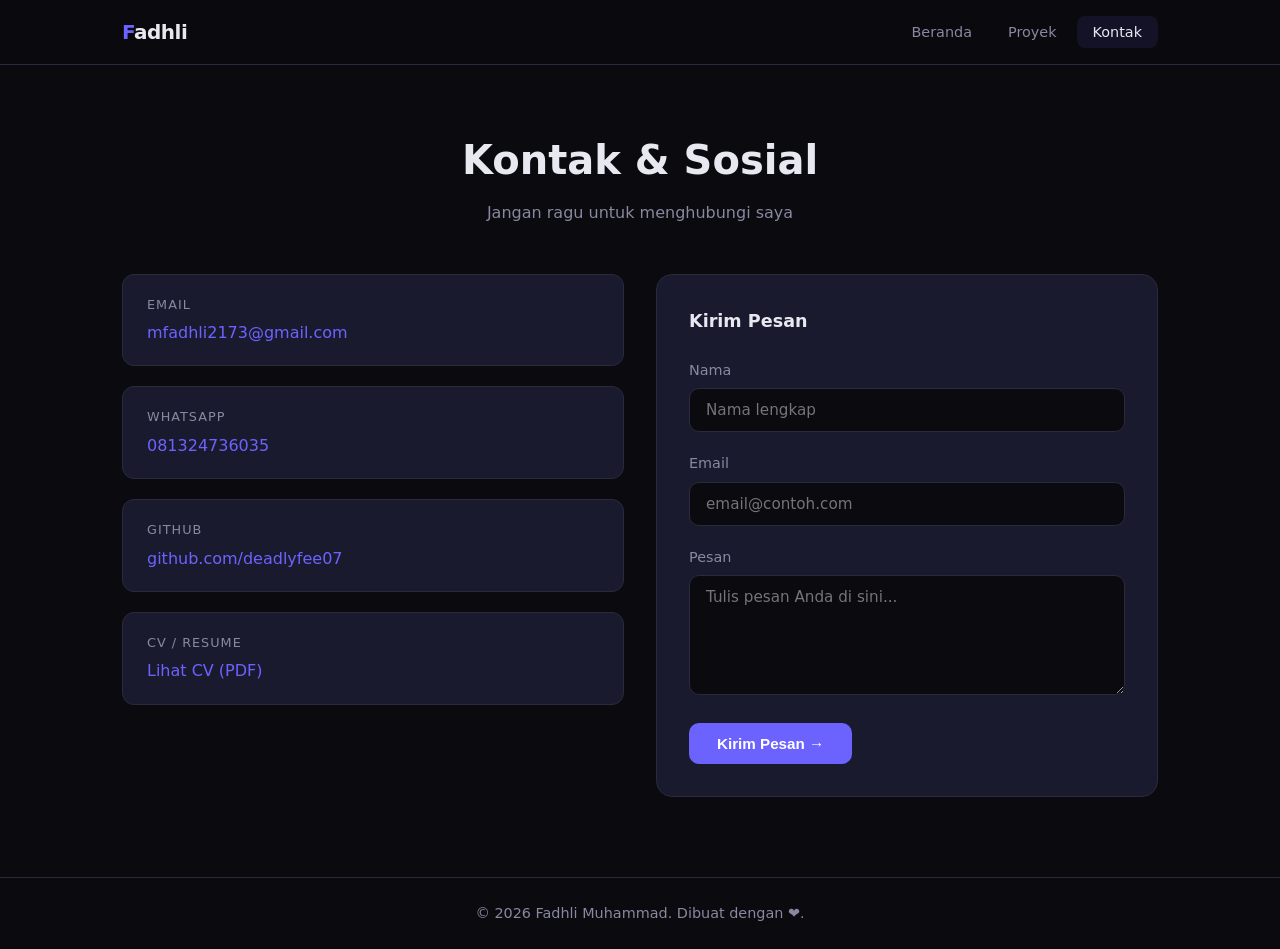
<file: contact.html>
<!DOCTYPE html>
<html lang="id">
<head>
    <meta charset="UTF-8">
    <meta name="viewport" content="width=device-width, initial-scale=1.0">
    <title>Kontak — Fadhli Muhammad</title>
    <link rel="stylesheet" href="css/style.css">
</head>
<body>

<nav class="navbar">
    <div class="container">
        <a href="index.html" class="logo"><span>F</span>adhli</a>
        <button class="menu-toggle" onclick="document.querySelector('.nav-links').classList.toggle('open')">☰</button>
        <ul class="nav-links">
            <li><a href="index.html">Beranda</a></li>
            <li><a href="projects.html">Proyek</a></li>
            <li><a href="contact.html" class="active">Kontak</a></li>
        </ul>
    </div>
</nav>

<section class="page-header">
    <div class="container">
        <h1>Kontak & Sosial</h1>
        <p>Jangan ragu untuk menghubungi saya</p>
    </div>
</section>

<section class="section" style="padding-top: 0;">
    <div class="container">
        <div class="contact-grid">
            <div class="contact-info">
                <div class="contact-item">
                    <div class="label">Email</div>
                    <div class="value"><a href="mailto:mfadhli2173@gmail.com">mfadhli2173@gmail.com</a></div>
                </div>
                <div class="contact-item">
                    <div class="label">WhatsApp</div>
                    <div class="value"><a href="https://wa.me/6281324736035" target="_blank">081324736035</a></div>
                </div>
                <div class="contact-item">
                    <div class="label">GitHub</div>
                    <div class="value"><a href="https://github.com/deadlyfee07" target="_blank">github.com/deadlyfee07</a></div>
                </div>
                <div class="contact-item">
                    <div class="label">CV / Resume</div>
                    <div class="value"><a href="https://drive.google.com/file/d/1ek82b4asxJQn-ANeYnSh8cBrGGCYncZ8/view?usp=sharing" target="_blank">Lihat CV (PDF)</a></div>
                </div>
            </div>

            <div class="contact-form">
                <h3>Kirim Pesan</h3>
                <form action="#" method="post">
                    <div class="form-group">
                        <label for="name">Nama</label>
                        <input type="text" id="name" placeholder="Nama lengkap" required>
                    </div>
                    <div class="form-group">
                        <label for="email">Email</label>
                        <input type="email" id="email" placeholder="email@contoh.com" required>
                    </div>
                    <div class="form-group">
                        <label for="message">Pesan</label>
                        <textarea id="message" placeholder="Tulis pesan Anda di sini..." required></textarea>
                    </div>
                    <button type="submit" class="btn btn-primary">Kirim Pesan →</button>
                </form>
            </div>
        </div>
    </div>
</section>

<footer>
    <div class="container">
        <p>© 2026 Fadhli Muhammad. Dibuat dengan ❤️.</p>
    </div>
</footer>

</body>
</html>
</file>
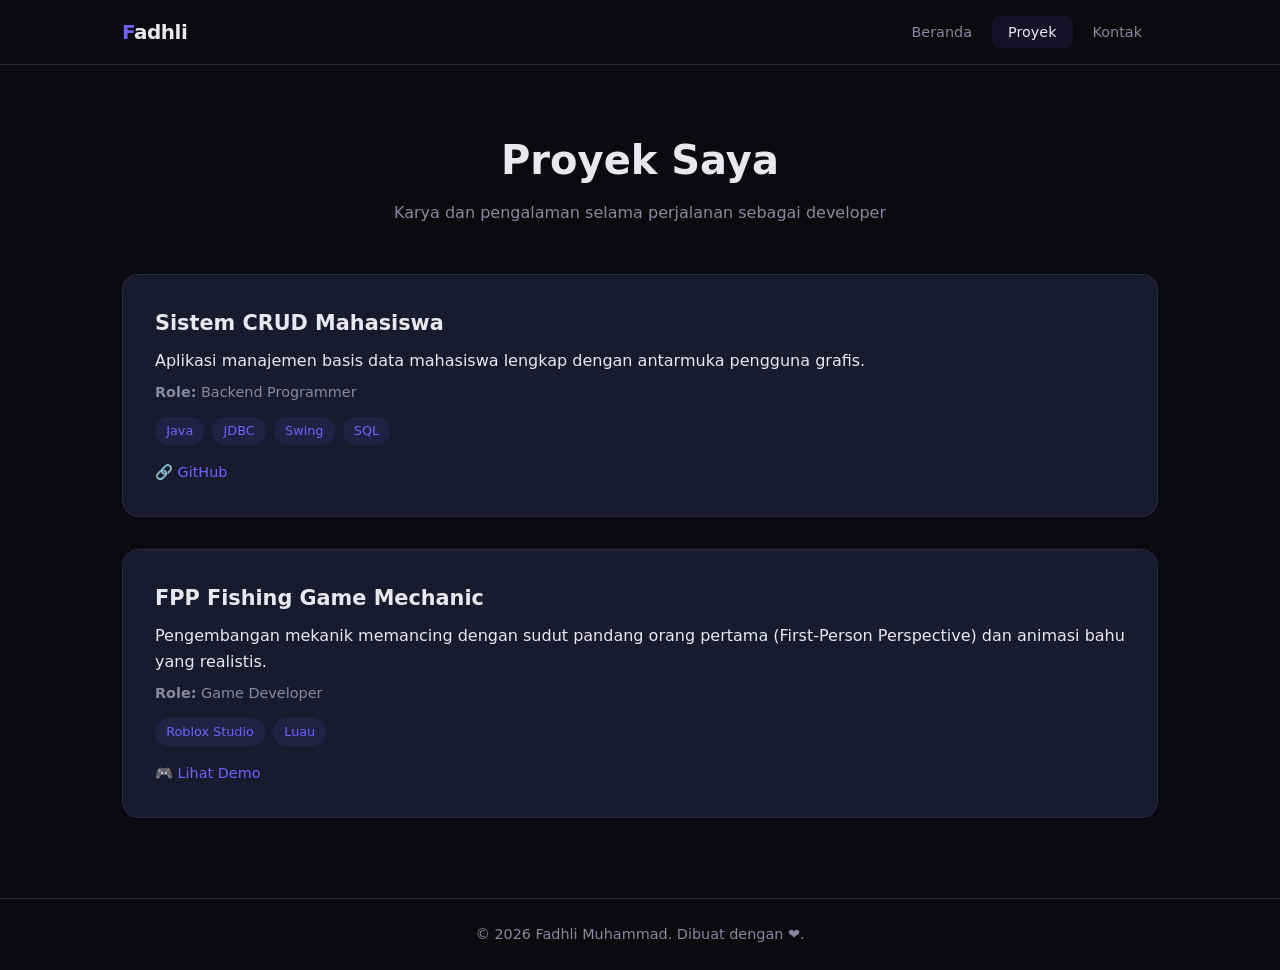
<file: projects.html>
<!DOCTYPE html>
<html lang="id">
<head>
    <meta charset="UTF-8">
    <meta name="viewport" content="width=device-width, initial-scale=1.0">
    <title>Proyek — Fadhli Muhammad</title>
    <link rel="stylesheet" href="css/style.css">
</head>
<body>

<nav class="navbar">
    <div class="container">
        <a href="index.html" class="logo"><span>F</span>adhli</a>
        <button class="menu-toggle" onclick="document.querySelector('.nav-links').classList.toggle('open')">☰</button>
        <ul class="nav-links">
            <li><a href="index.html">Beranda</a></li>
            <li><a href="projects.html" class="active">Proyek</a></li>
            <li><a href="contact.html">Kontak</a></li>
        </ul>
    </div>
</nav>

<section class="page-header">
    <div class="container">
        <h1>Proyek Saya</h1>
        <p>Karya dan pengalaman selama perjalanan sebagai developer</p>
    </div>
</section>

<section class="section" style="padding-top: 0;">
    <div class="container">
        <div class="projects-grid">

            <div class="project-card">
                <h3>Sistem CRUD Mahasiswa</h3>
                <p>Aplikasi manajemen basis data mahasiswa lengkap dengan antarmuka pengguna grafis.</p>
                <p class="role"><strong>Role:</strong> Backend Programmer</p>
                <div class="tech-stack">
                    <span>Java</span>
                    <span>JDBC</span>
                    <span>Swing</span>
                    <span>SQL</span>
                </div>
                <div class="project-links">
                    <a href="#" target="_blank">🔗 GitHub</a>
                </div>
            </div>

            <div class="project-card">
                <h3>FPP Fishing Game Mechanic</h3>
                <p>Pengembangan mekanik memancing dengan sudut pandang orang pertama (First-Person Perspective) dan animasi bahu yang realistis.</p>
                <p class="role"><strong>Role:</strong> Game Developer</p>
                <div class="tech-stack">
                    <span>Roblox Studio</span>
                    <span>Luau</span>
                </div>
                <div class="project-links">
                    <a href="#" target="_blank">🎮 Lihat Demo</a>
                </div>
            </div>

        </div>
    </div>
</section>

<footer>
    <div class="container">
        <p>© 2026 Fadhli Muhammad. Dibuat dengan ❤️.</p>
    </div>
</footer>

</body>
</html>
</file>
<file: css/style.css>
* {
    margin: 0;
    padding: 0;
    box-sizing: border-box;
}

:root {
    --bg-primary: #0a0a0f;
    --bg-secondary: #12121a;
    --bg-card: #1a1a2e;
    --accent: #6c63ff;
    --accent-glow: rgba(108, 99, 255, 0.3);
    --text: #e8e8f0;
    --text-muted: #8888a0;
    --border: #2a2a3e;
}

html {
    scroll-behavior: smooth;
}

body {
    font-family: 'Segoe UI', system-ui, -apple-system, sans-serif;
    background: var(--bg-primary);
    color: var(--text);
    line-height: 1.6;
    min-height: 100vh;
}

a {
    color: var(--accent);
    text-decoration: none;
    transition: color 0.2s;
}

a:hover {
    color: #8b83ff;
}

/* Navbar */
.navbar {
    position: fixed;
    top: 0;
    width: 100%;
    background: rgba(10, 10, 15, 0.9);
    backdrop-filter: blur(12px);
    border-bottom: 1px solid var(--border);
    z-index: 1000;
    padding: 0 2rem;
}

.navbar .container {
    max-width: 1100px;
    margin: 0 auto;
    display: flex;
    justify-content: space-between;
    align-items: center;
    height: 64px;
}

.navbar .logo {
    font-size: 1.25rem;
    font-weight: 700;
    color: var(--text);
    letter-spacing: -0.5px;
}

.navbar .logo span {
    color: var(--accent);
}

.nav-links {
    display: flex;
    gap: 0.25rem;
    list-style: none;
}

.nav-links a {
    color: var(--text-muted);
    padding: 0.5rem 1rem;
    border-radius: 8px;
    font-size: 0.9rem;
    font-weight: 500;
    transition: all 0.2s;
}

.nav-links a:hover,
.nav-links a.active {
    color: var(--text);
    background: rgba(108, 99, 255, 0.1);
}

/* Mobile menu button */
.menu-toggle {
    display: none;
    background: none;
    border: 1px solid var(--border);
    color: var(--text);
    padding: 0.5rem;
    border-radius: 8px;
    cursor: pointer;
    font-size: 1.25rem;
}

/* Container */
.container {
    max-width: 1100px;
    margin: 0 auto;
    padding: 0 2rem;
}

/* Sections */
.section {
    padding: 5rem 0;
}

.section-title {
    font-size: 2rem;
    font-weight: 700;
    margin-bottom: 0.5rem;
}

.section-subtitle {
    color: var(--text-muted);
    margin-bottom: 3rem;
    font-size: 1.05rem;
}

/* Hero */
.hero {
    min-height: 100vh;
    display: flex;
    align-items: center;
    padding-top: 64px;
    position: relative;
    overflow: hidden;
}

.hero::before {
    content: '';
    position: absolute;
    top: -50%;
    right: -20%;
    width: 600px;
    height: 600px;
    background: radial-gradient(circle, var(--accent-glow) 0%, transparent 70%);
    pointer-events: none;
}

.hero-content {
    display: flex;
    align-items: center;
    gap: 4rem;
    position: relative;
    z-index: 1;
}

.hero-text {
    flex: 1;
}

.hero-text .greeting {
    font-size: 1.1rem;
    color: var(--accent);
    font-weight: 600;
    margin-bottom: 0.5rem;
    letter-spacing: 1px;
    text-transform: uppercase;
}

.hero-text h1 {
    font-size: 3rem;
    font-weight: 800;
    line-height: 1.15;
    margin-bottom: 0.75rem;
}

.hero-text h1 span {
    color: var(--accent);
}

.hero-text .tagline {
    font-size: 1.15rem;
    color: var(--text-muted);
    margin-bottom: 2rem;
    max-width: 540px;
}

.hero-text .info-line {
    color: var(--text-muted);
    font-size: 0.95rem;
    margin-bottom: 0.4rem;
}

.hero-text .info-line strong {
    color: var(--text);
}

.hero-actions {
    display: flex;
    gap: 1rem;
    margin-top: 2rem;
    flex-wrap: wrap;
}

.btn {
    display: inline-flex;
    align-items: center;
    gap: 0.5rem;
    padding: 0.75rem 1.75rem;
    border-radius: 10px;
    font-weight: 600;
    font-size: 0.95rem;
    transition: all 0.2s;
    border: none;
    cursor: pointer;
}

.btn-primary {
    background: var(--accent);
    color: #fff;
}

.btn-primary:hover {
    background: #5a52e0;
    transform: translateY(-2px);
    box-shadow: 0 8px 24px var(--accent-glow);
}

.btn-outline {
    background: transparent;
    color: var(--text);
    border: 1px solid var(--border);
}

.btn-outline:hover {
    border-color: var(--accent);
    color: var(--accent);
    transform: translateY(-2px);
}

.hero-image {
    flex-shrink: 0;
}

.hero-image img {
    width: 280px;
    height: 280px;
    border-radius: 50%;
    object-fit: cover;
    border: 3px solid var(--accent);
    box-shadow: 0 0 40px var(--accent-glow);
}

/* About */
.about-grid {
    display: grid;
    grid-template-columns: 1fr 1fr;
    gap: 2rem;
}

.about-card {
    background: var(--bg-card);
    border: 1px solid var(--border);
    border-radius: 16px;
    padding: 2rem;
    transition: border-color 0.2s;
}

.about-card:hover {
    border-color: var(--accent);
}

.about-card p {
    color: var(--text-muted);
    line-height: 1.8;
}

/* Skills */
.skills-grid {
    display: grid;
    grid-template-columns: repeat(auto-fit, minmax(240px, 1fr));
    gap: 1.5rem;
}

.skill-category {
    background: var(--bg-card);
    border: 1px solid var(--border);
    border-radius: 16px;
    padding: 1.75rem;
    transition: border-color 0.2s, transform 0.2s;
}

.skill-category:hover {
    border-color: var(--accent);
    transform: translateY(-4px);
}

.skill-category h3 {
    font-size: 1rem;
    font-weight: 600;
    margin-bottom: 1rem;
    display: flex;
    align-items: center;
    gap: 0.5rem;
}

.skill-category h3 .icon {
    font-size: 1.25rem;
}

.skill-tags {
    display: flex;
    flex-wrap: wrap;
    gap: 0.5rem;
}

.skill-tag {
    background: rgba(108, 99, 255, 0.1);
    color: var(--accent);
    padding: 0.35rem 0.85rem;
    border-radius: 20px;
    font-size: 0.85rem;
    font-weight: 500;
}

/* Projects */
.projects-grid {
    display: grid;
    gap: 2rem;
}

.project-card {
    background: var(--bg-card);
    border: 1px solid var(--border);
    border-radius: 16px;
    padding: 2rem;
    transition: border-color 0.2s;
}

.project-card:hover {
    border-color: var(--accent);
}

.project-card h3 {
    font-size: 1.3rem;
    font-weight: 600;
    margin-bottom: 0.5rem;
}

.project-card .tech-stack {
    display: flex;
    flex-wrap: wrap;
    gap: 0.5rem;
    margin: 0.75rem 0;
}

.project-card .tech-stack span {
    background: rgba(108, 99, 255, 0.1);
    color: var(--accent);
    padding: 0.25rem 0.7rem;
    border-radius: 20px;
    font-size: 0.8rem;
    font-weight: 500;
}

.project-card .role {
    color: var(--text-muted);
    font-size: 0.9rem;
    margin: 0.5rem 0;
}

.project-card .project-links {
    display: flex;
    gap: 1rem;
    margin-top: 1rem;
}

.project-card .project-links a {
    font-size: 0.9rem;
    font-weight: 500;
}

/* Contact */
.contact-grid {
    display: grid;
    grid-template-columns: 1fr 1fr;
    gap: 2rem;
}

.contact-info {
    display: flex;
    flex-direction: column;
    gap: 1.25rem;
}

.contact-item {
    background: var(--bg-card);
    border: 1px solid var(--border);
    border-radius: 12px;
    padding: 1.25rem 1.5rem;
    transition: border-color 0.2s;
}

.contact-item:hover {
    border-color: var(--accent);
}

.contact-item .label {
    font-size: 0.8rem;
    color: var(--text-muted);
    text-transform: uppercase;
    letter-spacing: 1px;
    margin-bottom: 0.3rem;
}

.contact-item .value {
    font-weight: 500;
    word-break: break-all;
}

.contact-form {
    background: var(--bg-card);
    border: 1px solid var(--border);
    border-radius: 16px;
    padding: 2rem;
}

.contact-form h3 {
    margin-bottom: 1.5rem;
    font-size: 1.1rem;
}

.form-group {
    margin-bottom: 1.25rem;
}

.form-group label {
    display: block;
    margin-bottom: 0.4rem;
    font-size: 0.9rem;
    color: var(--text-muted);
}

.form-group input,
.form-group textarea {
    width: 100%;
    padding: 0.75rem 1rem;
    background: var(--bg-primary);
    border: 1px solid var(--border);
    border-radius: 10px;
    color: var(--text);
    font-size: 0.95rem;
    font-family: inherit;
    transition: border-color 0.2s;
}

.form-group input:focus,
.form-group textarea:focus {
    outline: none;
    border-color: var(--accent);
}

.form-group textarea {
    min-height: 120px;
    resize: vertical;
}

/* Footer */
footer {
    border-top: 1px solid var(--border);
    padding: 1.5rem 0;
    text-align: center;
    color: var(--text-muted);
    font-size: 0.9rem;
}

/* Page header */
.page-header {
    padding: 8rem 0 3rem;
    text-align: center;
}

.page-header h1 {
    font-size: 2.5rem;
    font-weight: 800;
}

.page-header p {
    color: var(--text-muted);
    margin-top: 0.5rem;
}

/* Responsive */
@media (max-width: 768px) {
    .nav-links {
        display: none;
        position: absolute;
        top: 64px;
        left: 0;
        width: 100%;
        background: var(--bg-secondary);
        border-bottom: 1px solid var(--border);
        flex-direction: column;
        padding: 1rem;
    }

    .nav-links.open {
        display: flex;
    }

    .menu-toggle {
        display: block;
    }

    .hero-content {
        flex-direction: column-reverse;
        text-align: center;
        gap: 2rem;
    }

    .hero-text h1 {
        font-size: 2rem;
    }

    .hero-text .tagline {
        max-width: 100%;
    }

    .hero-text .info-line {
        text-align: center;
    }

    .hero-actions {
        justify-content: center;
    }

    .hero-image img {
        width: 200px;
        height: 200px;
    }

    .about-grid,
    .contact-grid {
        grid-template-columns: 1fr;
    }

    .section-title {
        text-align: center;
    }

    .section-subtitle {
        text-align: center;
    }
}
</file>
